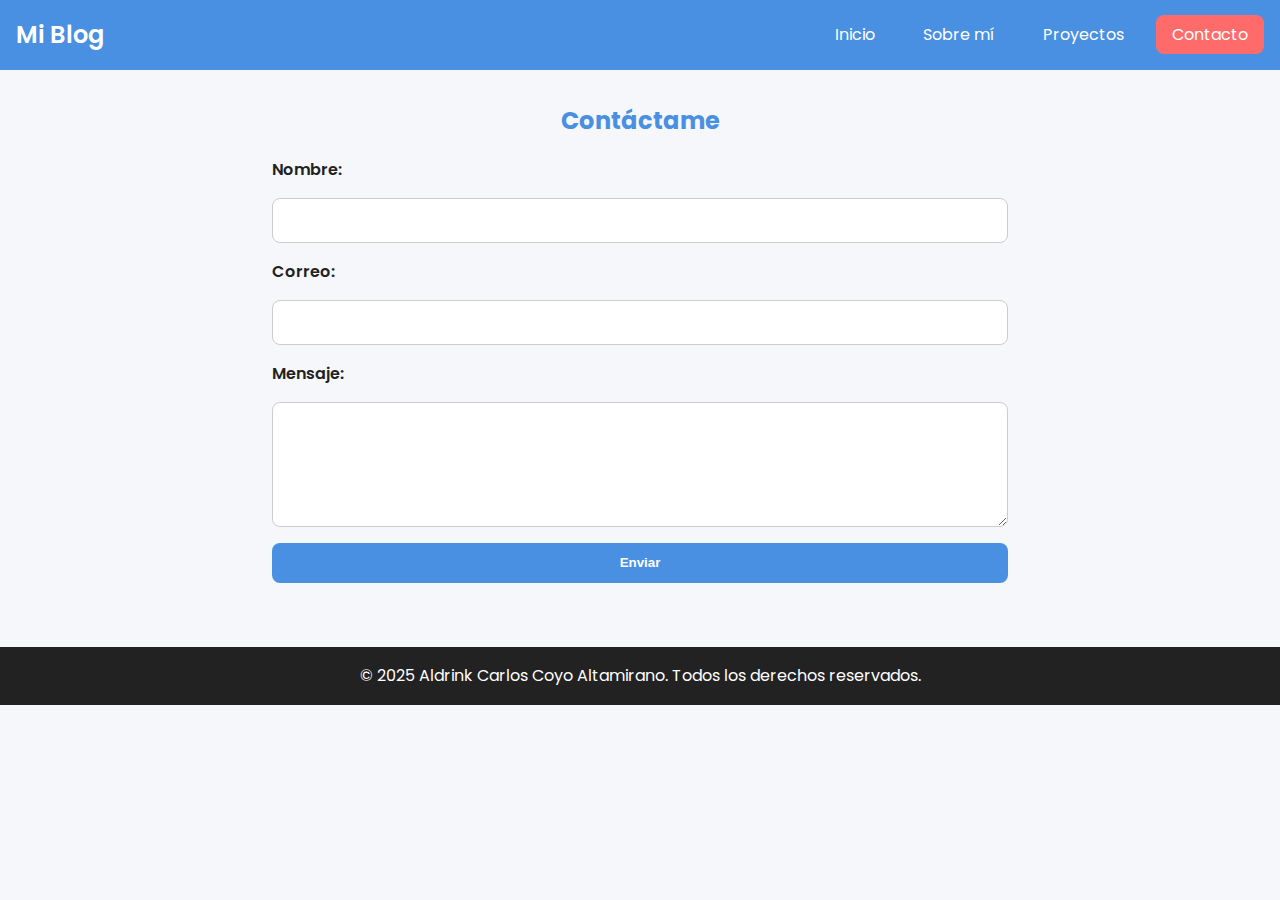
<file: contact.html>
<!DOCTYPE html>
<html lang="es">
<head>
  <meta charset="UTF-8" />
  <meta name="viewport" content="width=device-width, initial-scale=1.0" />
  <title>Contacto | Blog Personal</title>
  <link rel="stylesheet" href="assets/css/style.css" />
</head>
<body>
  <header>
    <nav class="navbar">
      <h1 class="logo">Mi Blog</h1>
      <ul class="nav-links">
        <li><a href="index.html">Inicio</a></li>
        <li><a href="about.html">Sobre mí</a></li>
        <li><a href="projects.html">Proyectos</a></li>
        <li><a href="contact.html" class="active">Contacto</a></li>
      </ul>
    </nav>
  </header>

  <main>
    <section class="contact">
      <h2>Contáctame</h2>
      <form>
        <label for="name">Nombre:</label>
        <input type="text" id="name" required />

        <label for="email">Correo:</label>
        <input type="email" id="email" required />

        <label for="msg">Mensaje: </label>
        <textarea id="msg" rows="5" required></textarea>

        <button type="submit">Enviar</button>
      </form>
    </section>
  </main>

  <footer>
    <p>&copy; 2025 Aldrink Carlos Coyo Altamirano. Todos los derechos reservados.</p>
  </footer>
</body>
</html>
</file>
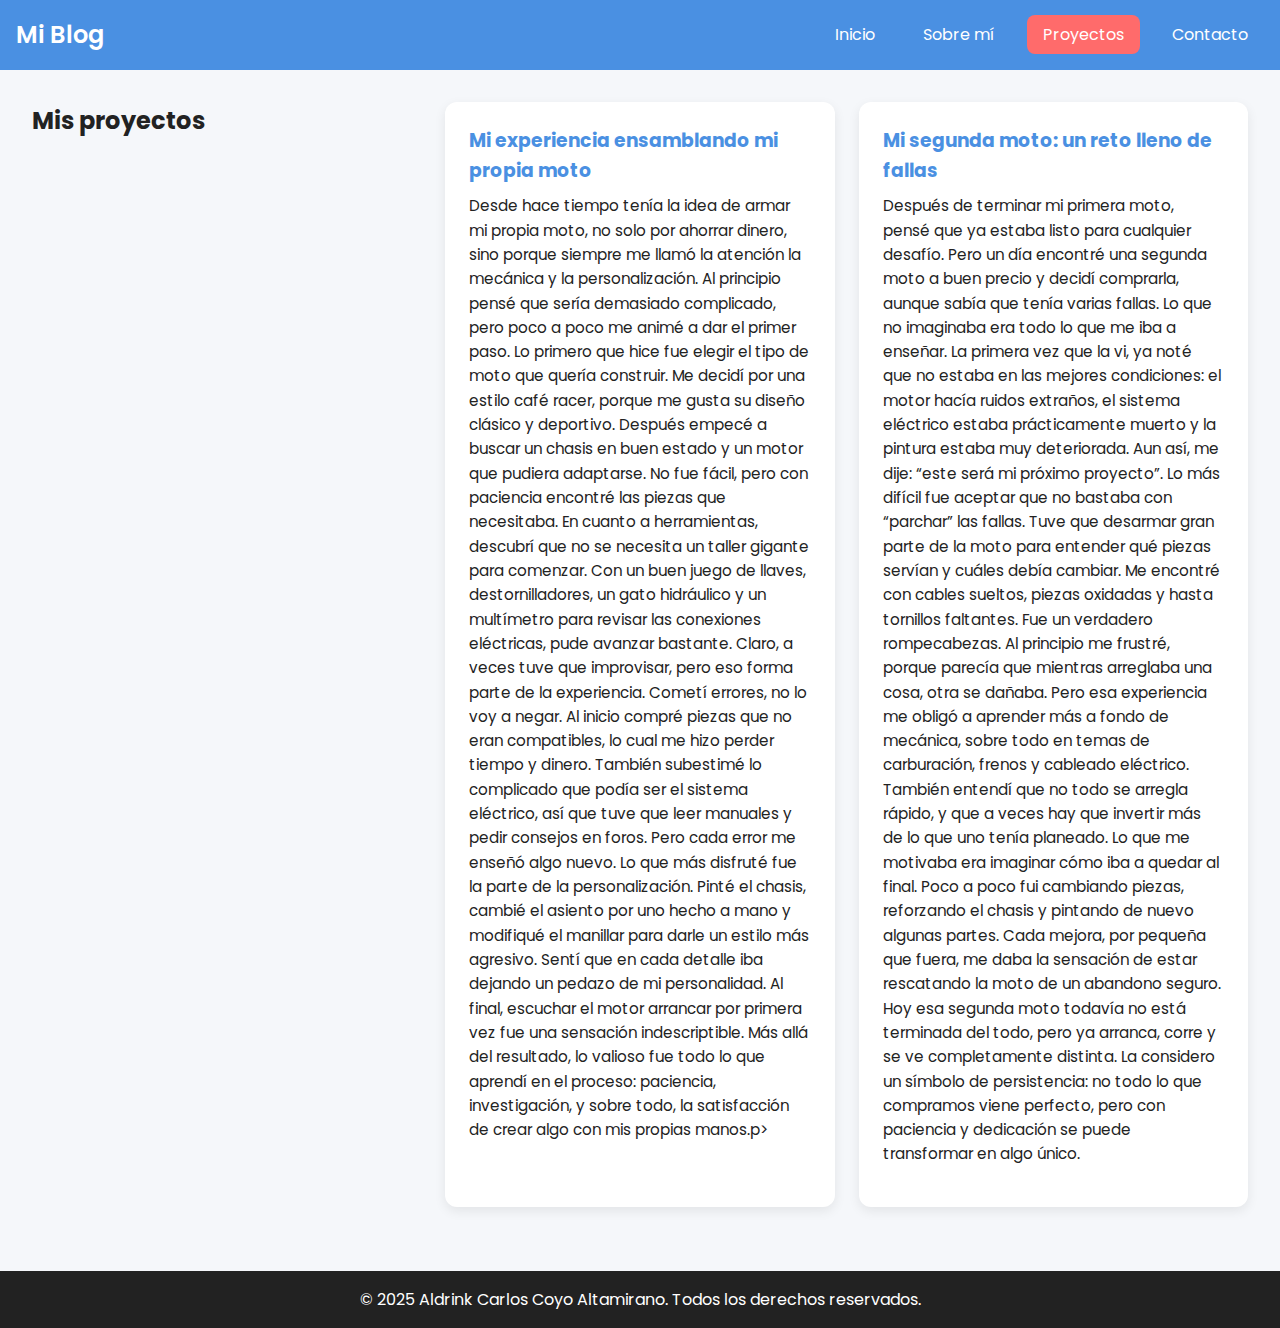
<file: projects.html>
<!DOCTYPE html>
<html lang="es">
<head>
  <meta charset="UTF-8" />
  <meta name="viewport" content="width=device-width, initial-scale=1.0" />
  <title>Proyectos | Blog Personal</title>
  <link rel="stylesheet" href="assets/css/style.css" />
</head>
<body>
  <header>
    <nav class="navbar">
      <h1 class="logo">Mi Blog</h1>
      <ul class="nav-links">
        <li><a href="index.html">Inicio</a></li>
        <li><a href="about.html">Sobre mí</a></li>
        <li><a href="projects.html" class="active">Proyectos</a></li>
        <li><a href="contact.html">Contacto</a></li>
      </ul>
    </nav>
  </header>

  <main>
    <section class="projects">
      <h2>Mis proyectos</h2>
      <article>
        <h3>Mi experiencia ensamblando mi propia moto</h3>
        <p>

Desde hace tiempo tenía la idea de armar mi propia moto, no solo por ahorrar dinero, sino porque siempre me llamó la atención la mecánica y la personalización. Al principio pensé que sería demasiado complicado, pero poco a poco me animé a dar el primer paso.

Lo primero que hice fue elegir el tipo de moto que quería construir. Me decidí por una estilo café racer, porque me gusta su diseño clásico y deportivo. Después empecé a buscar un chasis en buen estado y un motor que pudiera adaptarse. No fue fácil, pero con paciencia encontré las piezas que necesitaba.

En cuanto a herramientas, descubrí que no se necesita un taller gigante para comenzar. Con un buen juego de llaves, destornilladores, un gato hidráulico y un multímetro para revisar las conexiones eléctricas, pude avanzar bastante. Claro, a veces tuve que improvisar, pero eso forma parte de la experiencia.

Cometí errores, no lo voy a negar. Al inicio compré piezas que no eran compatibles, lo cual me hizo perder tiempo y dinero. También subestimé lo complicado que podía ser el sistema eléctrico, así que tuve que leer manuales y pedir consejos en foros. Pero cada error me enseñó algo nuevo.

Lo que más disfruté fue la parte de la personalización. Pinté el chasis, cambié el asiento por uno hecho a mano y modifiqué el manillar para darle un estilo más agresivo. Sentí que en cada detalle iba dejando un pedazo de mi personalidad.

Al final, escuchar el motor arrancar por primera vez fue una sensación indescriptible. Más allá del resultado, lo valioso fue todo lo que aprendí en el proceso: paciencia, investigación, y sobre todo, la satisfacción de crear algo con mis propias manos.p>
      </article>
      <article>
        <h3>Mi segunda moto: un reto lleno de fallas</h3>
        <p>

Después de terminar mi primera moto, pensé que ya estaba listo para cualquier desafío. Pero un día encontré una segunda moto a buen precio y decidí comprarla, aunque sabía que tenía varias fallas. Lo que no imaginaba era todo lo que me iba a enseñar.

La primera vez que la vi, ya noté que no estaba en las mejores condiciones: el motor hacía ruidos extraños, el sistema eléctrico estaba prácticamente muerto y la pintura estaba muy deteriorada. Aun así, me dije: “este será mi próximo proyecto”.

Lo más difícil fue aceptar que no bastaba con “parchar” las fallas. Tuve que desarmar gran parte de la moto para entender qué piezas servían y cuáles debía cambiar. Me encontré con cables sueltos, piezas oxidadas y hasta tornillos faltantes. Fue un verdadero rompecabezas.

Al principio me frustré, porque parecía que mientras arreglaba una cosa, otra se dañaba. Pero esa experiencia me obligó a aprender más a fondo de mecánica, sobre todo en temas de carburación, frenos y cableado eléctrico. También entendí que no todo se arregla rápido, y que a veces hay que invertir más de lo que uno tenía planeado.

Lo que me motivaba era imaginar cómo iba a quedar al final. Poco a poco fui cambiando piezas, reforzando el chasis y pintando de nuevo algunas partes. Cada mejora, por pequeña que fuera, me daba la sensación de estar rescatando la moto de un abandono seguro.

Hoy esa segunda moto todavía no está terminada del todo, pero ya arranca, corre y se ve completamente distinta. La considero un símbolo de persistencia: no todo lo que compramos viene perfecto, pero con paciencia y dedicación se puede transformar en algo único.</p>
      </article>
    </section>
  </main>

  <footer>
    <p>&copy; 2025 Aldrink Carlos Coyo Altamirano. Todos los derechos reservados.</p>
  </footer>
</body>
</html>
</file>
<file: assets/css/style.css>
@import url('https://fonts.googleapis.com/css2?family=Poppins:wght@300;400;600&display=swap');

* {
  margin: 0;
  padding: 0;
  box-sizing: border-box;
}

body {
  font-family: 'Poppins', sans-serif;
  background: #f5f7fa;
  color: #222;
  line-height: 1.6;
}

/* ---- NAVBAR ---- */
header {
  background: #4a90e2;
  color: #fff;
  padding: 1rem;
}

.navbar {
  display: flex;
  justify-content: space-between;
  align-items: center;
}

.logo {
  font-weight: 600;
  font-size: 1.5rem;
}

.menu-toggle {
  display: none;
  background: none;
  border: none;
  font-size: 2rem;
  color: #fff;
  cursor: pointer;
}

.nav-links {
  list-style: none;
  display: flex;
  gap: 1rem;
}

.nav-links a {
  color: #fff;
  text-decoration: none;
  padding: 0.5rem 1rem;
  border-radius: 8px;
  transition: background 0.3s;
}

.nav-links a:hover {
  background: rgba(255, 255, 255, 0.2);
}

.nav-links a.active {
  background: #ff6b6b;
}

/* ---- HERO ---- */
.hero {
  text-align: center;
  padding: 3rem 2rem;
  background: linear-gradient(135deg, #4a90e2, #ff6b6b);
  color: #fff;
}

.perfil-img {
  width: 160px;
  height: 160px;
  border-radius: 50%;
  border: 4px solid #fff;
  margin-bottom: 1rem;
  box-shadow: 0 4px 12px rgba(0,0,0,0.2);
}

.hero h2 {
  font-size: 2rem;
  margin-bottom: 0.5rem;
}

.hero p {
  max-width: 600px;
  margin: 0 auto;
}

/* ---- POSTS / CARDS ---- */
.posts, .projects {
  padding: 2rem;
  display: grid;
  grid-template-columns: repeat(auto-fit, minmax(280px, 1fr));
  gap: 1.5rem;
}

.posts article,
.projects article {
  background: #fff;
  padding: 1.5rem;
  border-radius: 12px;
  box-shadow: 0 4px 12px rgba(0,0,0,0.08);
  transition: transform 0.2s, box-shadow 0.2s;
}

.posts article h3,
.projects article h3 {
  margin-bottom: 0.5rem;
  color: #4a90e2;
}

.posts article p,
.projects article p {
  font-size: 0.95rem;
  margin-bottom: 1rem;
}

.posts article a,
.projects article a {
  display: inline-block;
  padding: 0.5rem 1rem;
  background: #4a90e2;
  color: #fff;
  border-radius: 6px;
  text-decoration: none;
  transition: background 0.3s;
}

.posts article a:hover,
.projects article a:hover {
  background: #ff6b6b;
}

.posts article:hover,
.projects article:hover {
  transform: translateY(-5px);
  box-shadow: 0 6px 16px rgba(0,0,0,0.15);
}

/* ---- ABOUT & CONTACT ---- */
.about, .contact {
  padding: 2rem;
  max-width: 800px;
  margin: auto;
  text-align: center;
}

.about h2, .contact h2 {
  margin-bottom: 1rem;
  color: #4a90e2;
}

form {
  display: flex;
  flex-direction: column;
  gap: 1rem;
  text-align: left;
}

form label {
  font-weight: 600;
}

form input, form textarea {
  padding: 0.7rem;
  border: 1px solid #ccc;
  border-radius: 8px;
  font-family: inherit;
}

form button {
  background: #4a90e2;
  color: #fff;
  padding: 0.8rem;
  border: none;
  border-radius: 8px;
  font-weight: 600;
  cursor: pointer;
  transition: background 0.3s;
}

form button:hover {
  background: #ff6b6b;
}

/* ---- FOOTER ---- */
footer {
  background: #222;
  color: #fff;
  text-align: center;
  padding: 1rem;
  margin-top: 2rem;
}

/* ---- RESPONSIVE ---- */
@media (max-width: 768px) {
  .nav-links {
    display: none;
    flex-direction: column;
    background: #4a90e2;
    position: absolute;
    top: 60px;
    right: 0;
    padding: 1rem;
    border-radius: 0 0 12px 12px;
  }

  .navbar.active .nav-links {
    display: flex;
  }

  .menu-toggle {
    display: block;
  }
}
</file>
